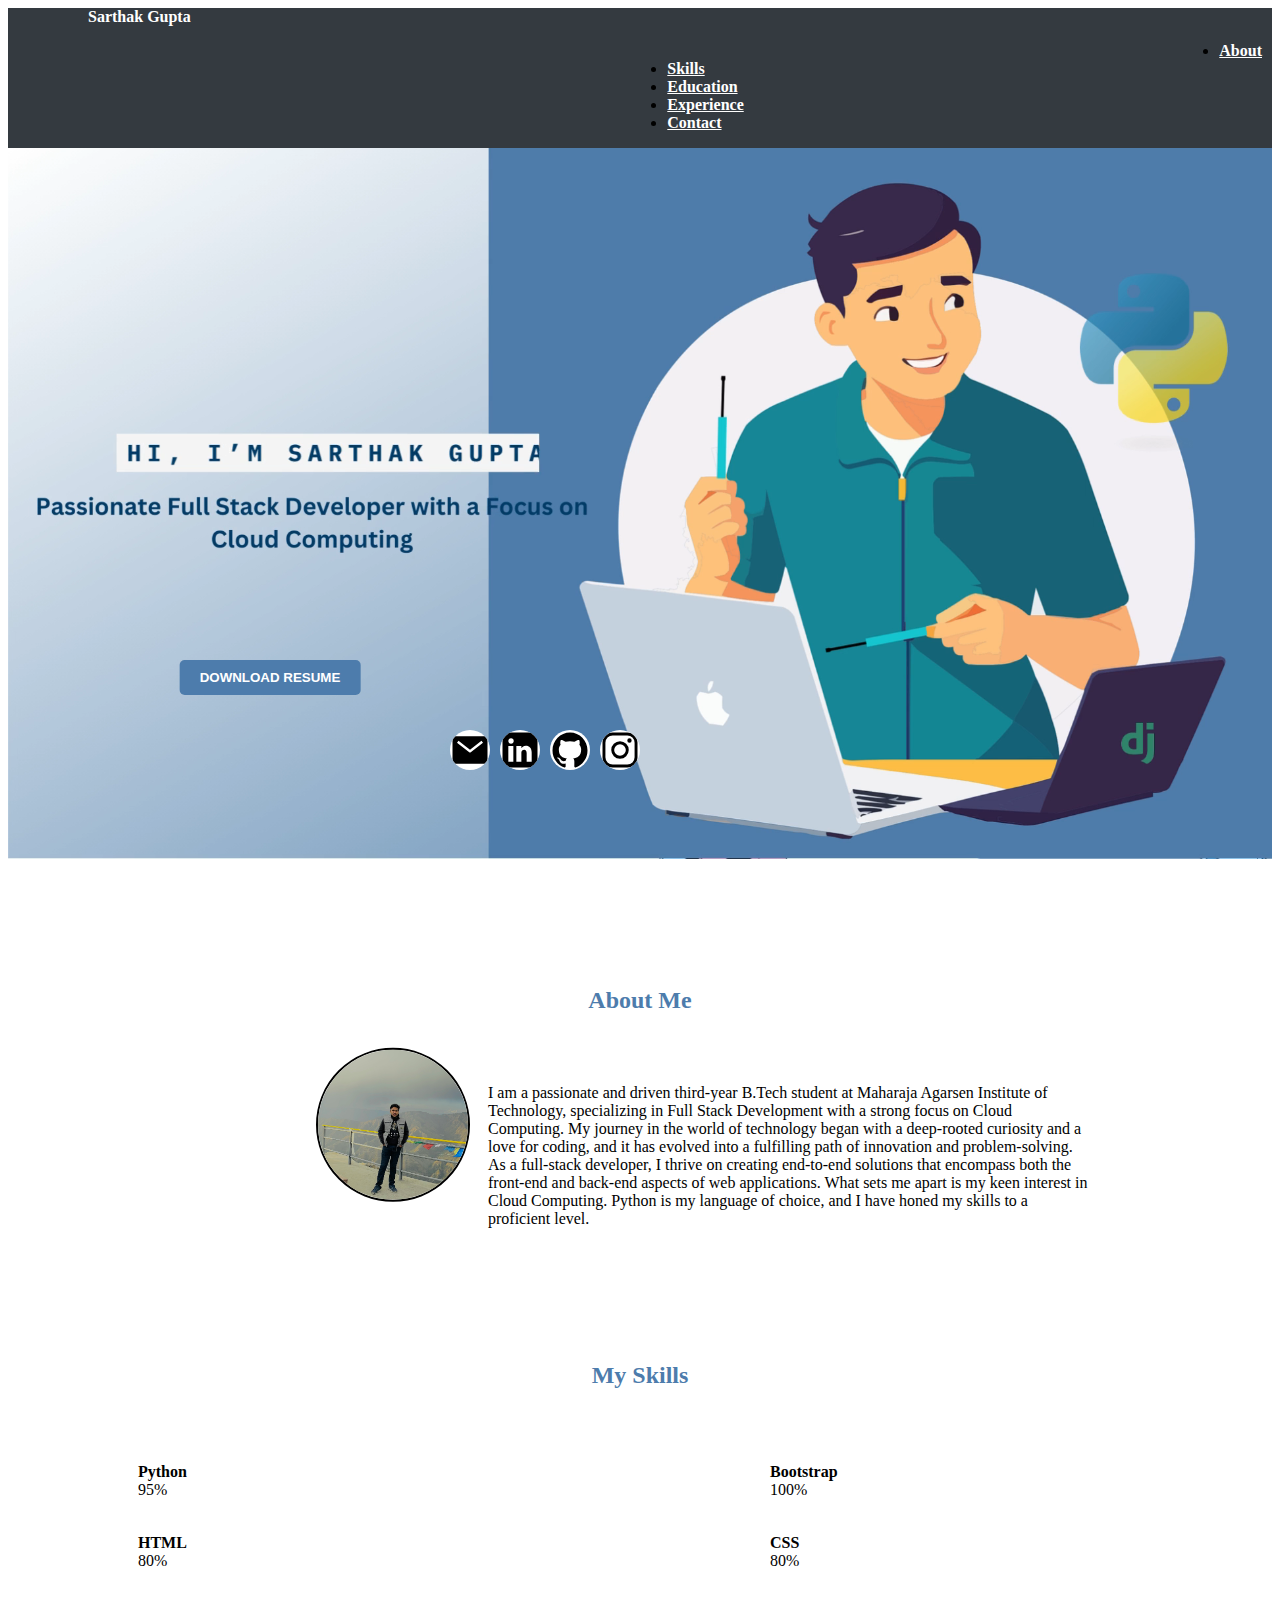
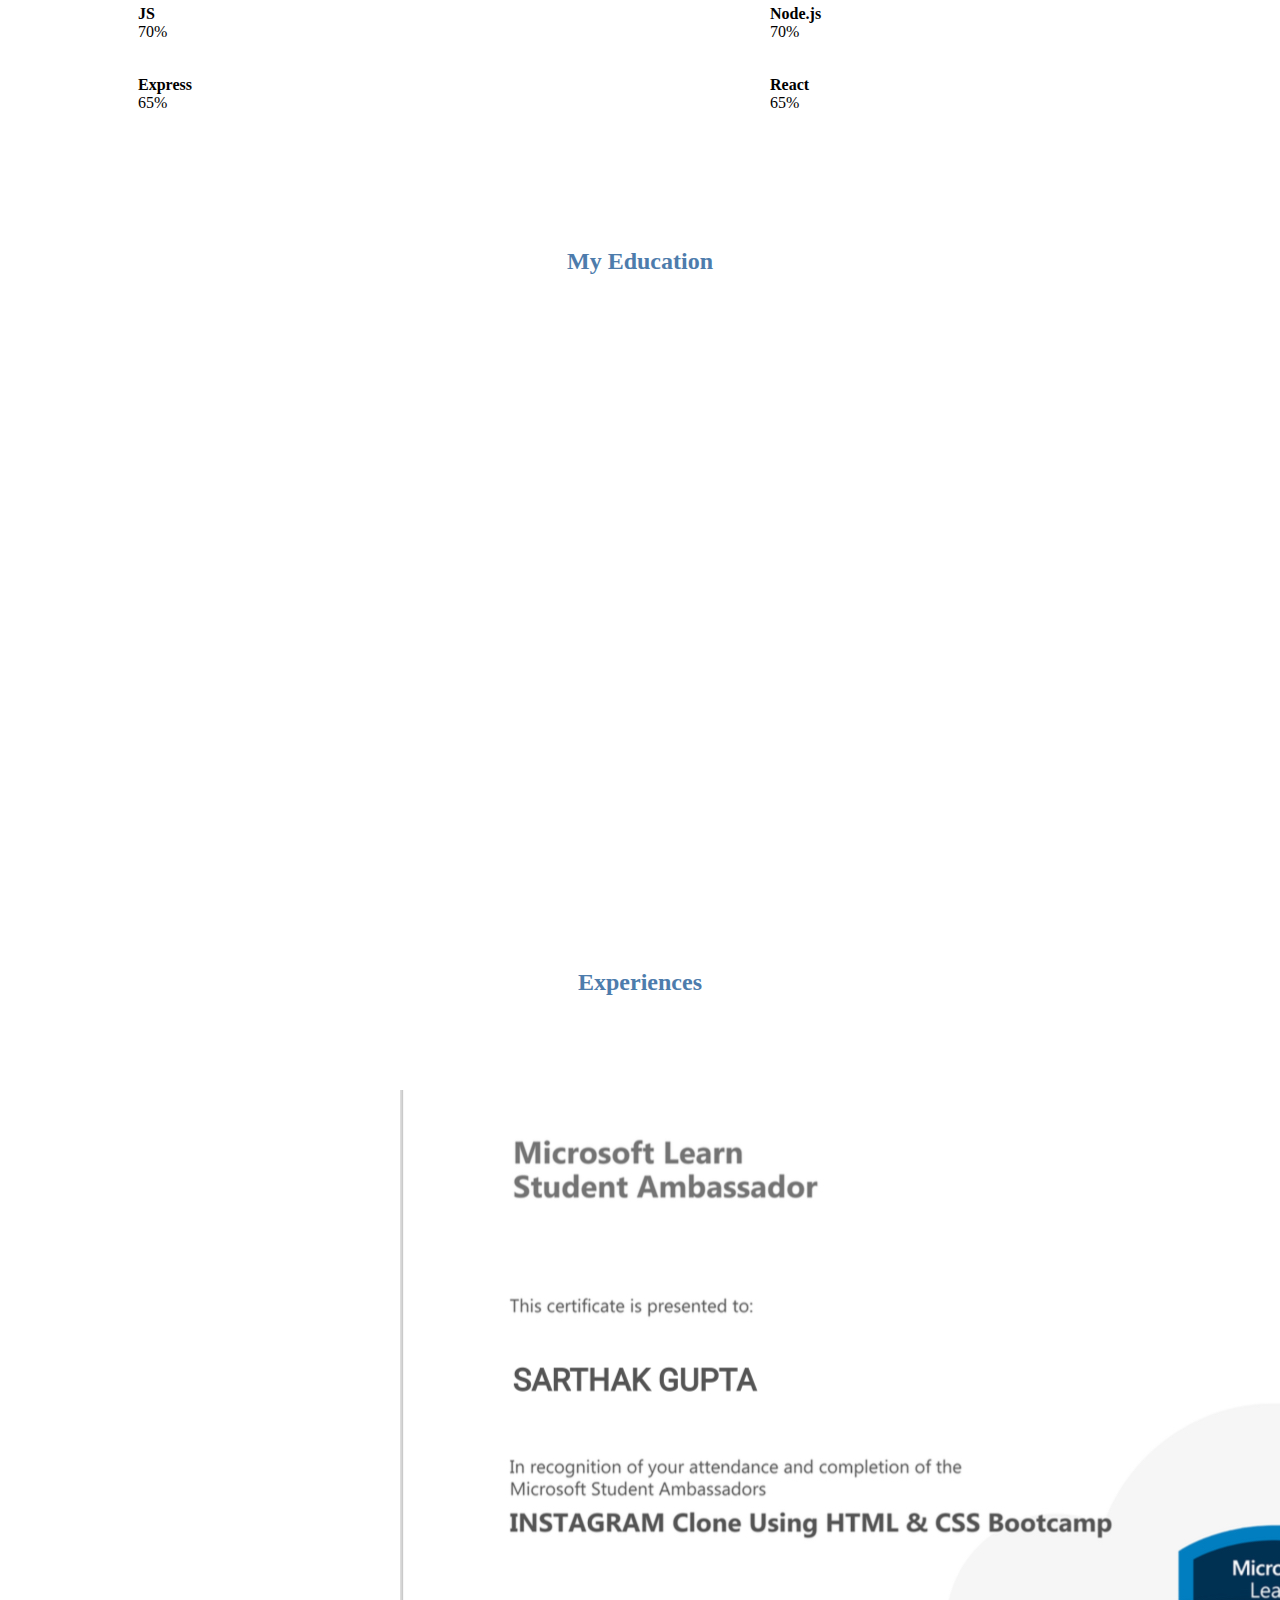
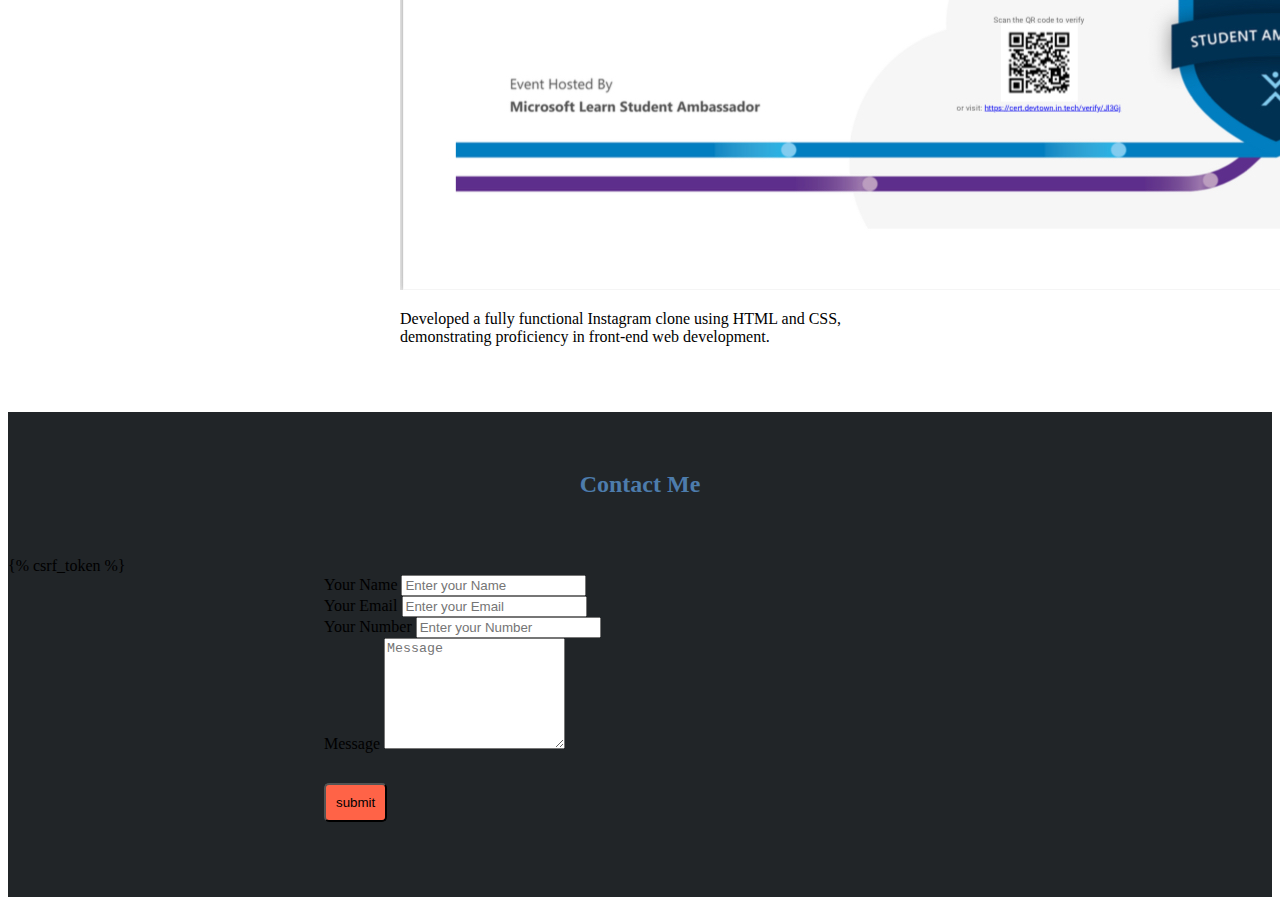
<file: templates/index.html>
<!doctype html>
<html lang="en">
  <head>
    <meta charset="utf-8">
    <meta name="viewport" content="width=device-width, initial-scale=1">
    <title>Sarthak | Portfolio</title>
    <link href="https://cdn.jsdelivr.net/npm/bootstrap@5.3.2/dist/css/bootstrap.min.css" rel="stylesheet" integrity="sha384-T3c6CoIi6uLrA9TneNEoa7RxnatzjcDSCmG1MXxSR1GAsXEV/Dwwykc2MPK8M2HN" crossorigin="anonymous">
    <style>
#narrow-input {
    max-width: auto; /* Adjust the max-width according to your preference */
    margin-right: 25%;
    margin-left: 25%;
}


      #submit-margin {
        margin-top: 30px;
        margin-bottom: 75px; /* Adjust the value according to your preference */
        background-color: #ff6347; /* Set the desired background color */
        padding: 10px; /* Adjust the padding according to your preference */
        border-radius: 5px; /* Optional: Add border radius for rounded corners */
        margin-left: 25%;
        
    }
    .contactpg{
      background-color: #212528;
    }
    .bg-contact{
      margin-top: 130px;
    }
    .card-container{
      display: flex;
      justify-content: center;
      align-items: center;
      margin-top: -30px;
    }
      .flowchart-container {
      display: flex;
      align-items: flex-start;
      margin-left: 10%;
      margin-right: 10%;
      opacity: 0; /* Initially hidden */
      transition: opacity 2.5s;
    }
    .flowchart-slide-in {
      opacity: 6;
      transform: translateX(0);
    }

      .flowchart {
        display: flex;
        flex-direction: column;
        align-items: flex-start;
        margin-left: 120px;
        position: relative;
        
      }
  
      .node {
        width: 300px;
        padding: 20px;
        margin: 20px 0;
        border: 2px solid #007bff;
        border-radius: 10px;
        text-align: center;
        background-color: #f5f5f5;
        position: relative;
      }
  
      .achieved {
        background-color: #4D7CAC;
        border-color: #4D7CAC;
        color: #fff;
      }
  
      .milestone {
        position: absolute;
        left: -60px;
        top: 0;
        width: 40px;
        height: 40px;
        background-color: #007bff;
        border: 2px solid #fff;
        border-radius: 50%;
        display: flex;
        align-items: center;
        justify-content: center;
        color: #fff;
        font-size: 18px;
        z-index: 1;
      }
  
      .education {
        font-size: 16px;
      }
  
      .line {
        position: absolute;
        left: -40px;
        width: 2px;
        height: 100%;
        background-color: #007bff;
        z-index: 0;
      }
      .social-button {
        display: block;
        width: 40px; /* Adjust the size to your preference */
        height: 40px; /* Adjust the size to your preference */
        border-radius: 50%; /* Makes it circular */
        background-color: #fff; /* Customize the background color */
        text-align: center;
        line-height: 60px; /* Vertical centering */
        color: #fff; /* Text color */
        font-size: 15px; /* Adjust the font size */
        text-decoration: none; /* Remove underline */

      }
      .social-button:hover {
        background-color: #4D7CAC;
        color: #fff;
      }
      .navbar-brand{
        font-weight: bold;
        padding-left: 80px;
      }
      .navbar{
        background-color: #343a40;
      }
      .navbar a.navbar-brand, .navbar .nav-link {
        color: #ffffff; /* Set the text color for the navbar links */
        font-weight: bold; /* Make the text bold */
      }
      .navbar a.nav-link:hover {
        color: #ff6347; /* Change the text color on hover */
      }
      .navbar-nav {
        display: flex;
        justify-content: flex-end;
        align-items: center;
        padding-right: 10px; /* Add some space on the right for even spacing */
      }
      
      /* Style the individual nav items (buttons) */
      .navbar-nav .nav-item {
        margin-left: 18px; /* Adjust the spacing between buttons */
      }
      
      /* Remove margin from the first button to align it to the right edge */
      .navbar-nav .nav-item:first-child {
        margin-left: 570px;
      }
      .progress-container {
        width: 46%; /* Adjust this value to your preference */
        margin: 10px; /* Add margin for spacing */
        padding-left: 120px;
        margin-top: -50px;
        
    }
    .progress-bar-label {
        text-align: LEFT;
        font-weight: bold;
    }
    .progress {
      margin-bottom: 10px; /* Add some space between progress bars */
      width: 90%;
      margin-bottom: 75px;
  }
      .progress-group {
        display: flex;
        justify-content: 15px;
      }
      #fullscreen-video {
        width: 100%;
        height: auto;
      }
      #myImage {
        border-radius: 50%;
        width: 150px;
        height: 150px;
        object-fit: cover;
        position: absolute;
        transform: translate(200%, 120%);
        border: 2px solid black;
      }
      .aboutme {
        margin-left: 80px;
        max-width: 600px;
        margin: auto;
        position: absolute;
        transform: translate(80%, -40%);
      }
      .head {
        font-size: 24px;
        text-align: center;
        max-width: 600px;
        margin: auto;
        padding: 100px;
        font-weight: bold;
        color: #4D7CAC;
      }
      .contactme{
        font-size: 24px;
        text-align: center;
        font-weight: bold;
        color: #4D7CAC;
        max-width: 600px;
        margin: auto;
        padding: 35px;
      }
      #myskills {
        margin-top: 100px; /* Add some distance between progress bars */

    }
    #education{
      margin-top: -73px;
    }
    #experience{
      margin-top: -10px;
    }
      #download-button {
    background-color: #4D7CAC;
    color: #fff;
    padding: 10px 20px;
    border: none;
    border-radius: 5px;
    cursor: pointer;
    font-weight: bold;
    position: absolute;
    bottom: 20px;
    left: 50%;
    transform: translateX(-50%);
  }

      #download-button:hover {
    background-color: #003c6b;
    color: #fff;
  }

    </style>
  <body class="bg-secondary-subtle">
    <nav class="navbar sticky-top navbar-expand-lg navbar-dark bg-dark">
        <div class="container-fluid">
          <a class="navbar-brand">Sarthak Gupta</a>
          <div class="collapse navbar-collapse" id="navbarNavAltMarkup">
            <div class="navbar-nav">
                <ul class="nav nav-underline">
                    <li class="nav-item">
                      <a class="nav-link" aria-current="page" href="#about-me" onclick="scrollToAbout()" >About</a>
                    </li>
                    <li class="nav-item">
                      <a class="nav-link" href="#myskills" onclick="scrollToAbout()" >Skills</a>
                    </li>
                    <li class="nav-item">
                      <a class="nav-link" href="#education" onclick="scrollToAbout()" >Education</a>
                    </li>
                    <li class="nav-item">
                        <a class="nav-link" href="#experience" onclick="scrollToAbout()" >Experience</a>
                    </li>
                    <li class="nav-item">
                        <a class="nav-link" href="#contac" onclick="scrollToAbout()" >Contact</a>
                    </li>
                  </ul>
            </div>
          </div>
        </div>
      </nav>
      <div>
        <video autoplay loop muted id="fullscreen-video">
            <source src="/static/portfolio.mp4" type="video/mp4">
            Your browser does not support the video tag.
          </video>          
        <button id="download-button" style="position: absolute; bottom: 205px; left: 270px;">DOWNLOAD RESUME</button>
        <a href="https://www.instagram.com/Sarthak999Gupta" target="_blank" rel="noopener noreferrer">
          <img src="/static/logo-instagram.svg" alt="Instagram" class="social-button" style="position: absolute; bottom: 130px; left: 600px;">
        </a>
        <a href="https://www.linkedin.com/in/sarthak999gupta" target="_blank" rel="noopener noreferrer">
          <img src="/static/logo-linkedin.svg" alt="Linkedin" class="social-button" style="position: absolute; bottom: 130px; left: 500px;">
        </a>
        <a href="mailto:sarthak999gupta@gmail.com" target="_blank" rel="noopener noreferrer">
          <img src="/static/mail-sharp.svg" alt="mail" class="social-button" style="position: absolute; bottom: 130px; left: 450px;">
        </a>
        <a href="https://github.com/sarthak9999gupta" target="_blank" rel="noopener noreferrer">
          <img src="/static/logo-github.svg" alt="github" class="social-button" style="position: absolute; bottom: 130px; left: 550px;">
        </a>
        
      </div>
            <div class="center-container">
              <img id="myImage" src="/static/myprofile.jpg" alt="Sarthak Gupta">
            </div>
            <div id="about-me" class="about-me">
            <div class="head">
              <p>About Me</p>
            </div>
            <div Class="aboutme">
              <p>
                I am a passionate and driven third-year B.Tech student at Maharaja Agarsen Institute of Technology, specializing in Full Stack Development with a strong focus on Cloud Computing. My journey in the world of technology began with a deep-rooted curiosity and a love for coding, and it has evolved into a fulfilling path of innovation and problem-solving. As a full-stack developer, I thrive on creating end-to-end solutions that encompass both the front-end and back-end aspects of web applications. What sets me apart is my keen interest in Cloud Computing. Python is my language of choice, and I have honed my skills to a proficient level.
              </p>
            </div>
          </div>
        </div>
        <div class="head" id="myskills">
          <p>My Skills</p>
        </div>
        <div class="progress-group">
        <div class="progress-container">
          <div class="progress-bar-label" aria-label="Python">Python</div>
        <div class="progress" role="progressbar" aria-label="Python" aria-valuenow="95" aria-valuemin="0" aria-valuemax="100">
          <div class="progress-bar progress-bar-striped progress-bar-animated" style="width: 95%">95%</div>
        </div>
      </div>
        <div class="progress-container">
          <div class="progress-bar-label" aria-label="Bootstrap">Bootstrap</div>
        <div class="progress" role="progressbar" aria-label="Bootstrap" aria-valuenow="100" aria-valuemin="0" aria-valuemax="100">
          <div class="progress-bar progress-bar-striped progress-bar-animated" style="width: 100%">100%</div>
        </div>
      </div>
    </div>
    <div class="progress-group">
      <div class="progress-container">
        <div class="progress-bar-label" aria-label="HTML">HTML</div>
      <div class="progress" role="progressbar" aria-label="HTML" aria-valuenow="80" aria-valuemin="0" aria-valuemax="100">
        <div class="progress-bar progress-bar-striped progress-bar-animated" style="width: 80%">80%</div>
      </div>
    </div>
    <div class="progress-container">
      <div class="progress-bar-label" aria-label="CSS">CSS</div>
    <div class="progress" role="progressbar" aria-label="CSS" aria-valuenow="80" aria-valuemin="0" aria-valuemax="100">
      <div class="progress-bar progress-bar-striped progress-bar-animated" style="width: 80%">80%</div>
    </div>
  </div>
</div>
        <div class="progress-group">
        <div class="progress-container">
          <div class="progress-bar-label" aria-label="JS">JS</div>
        <div class="progress" role="progressbar" aria-label="JS" aria-valuenow="70" aria-valuemin="0" aria-valuemax="100">
          <div class="progress-bar progress-bar-striped progress-bar-animated" style="width: 70%">70%</div>
        </div>
      </div>
        <div class="progress-container">
          <div class="progress-bar-label" aria-label="Node.js">Node.js</div>
        <div class="progress" role="progressbar" aria-label="Node.js" aria-valuenow="70" aria-valuemin="0" aria-valuemax="100">
          <div class="progress-bar progress-bar-striped progress-bar-animated" style="width: 70%">70%</div>
        </div>
      </div>
    </div>
    <div class="progress-group">
        <div class="progress-container">
          <div class="progress-bar-label" aria-label="Express">Express</div>
        <div class="progress" role="progressbar" aria-label="Express" aria-valuenow="65" aria-valuemin="0" aria-valuemax="100">
          <div class="progress-bar progress-bar-striped progress-bar-animated" style="width: 65%">65%</div>
        </div>
      </div>
        <div class="progress-container">
          <div class="progress-bar-label" aria-label="React">React</div>
        <div class="progress" role="progressbar" aria-label="React" aria-valuenow="65" aria-valuemin="0" aria-valuemax="100">
          <div class="progress-bar progress-bar-striped progress-bar-animated" style="width: 65%">65%</div>
        </div>
        </div>
      </div>

      <div class="head" id="education">
        <p>My Education</p>
      </div>
      <div class="flowchart-container">
        <div class="flowchart">
          <div class="node">
            <div class="milestone"></div>
            <div class="line"></div>
            <p class="education"><strong>High School</strong><br>The Mann School, 2021</p>
          </div>
          <div class="node achieved">
            <div class="milestone"></div>
            <div class="line"></div>
            <p class="education"><strong>Bachelor of Technology in Computer Science</strong><br>Maharaja Agarsen Institute Of Technology, 2025</p>
          </div>
        </div>
        <div class="flowchart" style="margin-left: 170px;">
        <div class="flowchart">
          <div class="node">
            <div class="milestone"></div>
            <div class="line"></div>
            <p class="education"><strong>Python Specialization</strong><br>University Of Michigan, 2023</p>
          </div>
          <div class="node">
            <div class="milestone"></div>
            <div class="line"></div>
            <p class="education"><strong>Programming with JS,HTML and CSS</strong><br>Duke University, 2023</p>
          </div>
          <div class="node">
            <div class="milestone"></div>
            <div class="line"></div>
            <p class="education"><strong>DevOps Software engineering</strong><br>IBM</p>
          </div>
        </div>
      </div>
    </div>
    <div class="head" id="experience">
      <p>Experiences</p>
    </div>
    <div class="card-container" style="margin-bottom: 50px;">
    <div class="card" style="width: 30rem;">
      <img src="/static/clone.jpeg" class="card-img-top" alt="Instagram Clone">
      <div class="card-body">
        <p class="card-text">Developed a fully functional Instagram clone using HTML and CSS, demonstrating proficiency in front-end web development.</p>
      </div>
    </div>
  </div>
  <div class="contactpg" id="contac">
  <div class="contactme">
    <p>Contact Me</p>
  </div>
  <form method="post" action="/contact">
{% csrf_token %}
    <div class="mb-3 " id="narrow-input">
      <label for="exampleFormControlInput1" class="form-label">Your Name</label>
      <input type="text" class="form-control" id="name" name="name" placeholder="Enter your Name">
    </div>
    <div class="mb-3" id="narrow-input">
      <label for="exampleFormControlInput1" class="form-label">Your Email</label>
      <input type="email" class="form-control" id="email" name="email" placeholder="Enter your Email">
    </div>
    <div class="mb-3" id="narrow-input">
      <label for="exampleFormControlInput1" class="form-label">Your Number</label>
      <input type="Number" class="form-control" id="number" name="number" placeholder="Enter your Number">
    </div>
    <div class="mb-3" id="narrow-input">
      <label for="exampleFormControlTextarea1" class="form-label">Message</label>
      <textarea class="form-control" id="desc" name="desc" placeholder="Message" rows="7"></textarea>
    </div>
    <button class="btn btn-primary" type="submit" id="submit-margin" >submit</button>

</form>
</div>
      <script>
        // Get the download button
        var downloadButton = document.getElementById("download-button");
      
        // Add a click event listener to the download button
        downloadButton.addEventListener("click", function () {
          // Create an anchor element to trigger the download
          var downloadLink = document.createElement("a");
          downloadLink.href = "/static/Sarthak_Resume.pdf"; // Replace with the actual file path
          downloadLink.download = "Sarthak_Gupta_Resume"; // Replace with the desired file name
      
          // Simulate a click on the anchor element
          downloadLink.click();
        });
        var flowchartContainer = document.querySelector(".flowchart-container");

        // Function to handle the animation
        function animateFlowchart(entries, observer) {
          entries.forEach(function (entry) {
            if (entry.isIntersecting) {
              // When the flowchart section is in view, add the animation class
              flowchartContainer.classList.add("flowchart-slide-in");
            } else {
              // When the flowchart section is out of view, remove the animation class just before scrolling away
              flowchartContainer.classList.remove("flowchart-slide-in");
            }
          });
        }
      
        // Create an Intersection Observer
        var observer = new IntersectionObserver(animateFlowchart);
      
        // Start observing the flowchart container
        observer.observe(flowchartContainer);

          document.addEventListener("DOMContentLoaded", function () {
              // Smooth scrolling for anchor links
              document.querySelectorAll('a[href^="#"]').forEach(anchor => {
                  anchor.addEventListener("click", function (e) {
                      e.preventDefault();
      
                      const targetId = this.getAttribute("href").substring(1);
                      const targetSection = document.getElementById(targetId);
      
                      if (targetSection) {
                          window.scrollTo({
                              top: targetSection.offsetTop,
                              behavior: "smooth"
                          });
                      }
                  });
              });
          });
          function scrollToAbout() {
            const aboutSection = document.getElementById('about-me');

            if (aboutSection) {
                aboutSection.scrollIntoView({
                    behavior: 'smooth'
                });
            }
        }
        function scrollToAbout() {
          const aboutSection = document.getElementById('about-me');

          if (aboutSection) {
              aboutSection.scrollIntoView({
                  behavior: 'smooth'
              });
          }
      }
      function scrollToAbout() {
        const aboutSection = document.getElementById('myskills');

        if (aboutSection) {
            aboutSection.scrollIntoView({
                behavior: 'smooth'
            });
        }
    }
    function scrollToAbout() {
      const aboutSection = document.getElementById('education');

      if (aboutSection) {
          aboutSection.scrollIntoView({
              behavior: 'smooth'
          });
      }
  }
  function scrollToAbout() {
    const aboutSection = document.getElementById('experience');

    if (aboutSection) {
        aboutSection.scrollIntoView({
            behavior: 'smooth'
        });
    }
}
function scrollToAbout() {
  const aboutSection = document.getElementById('contac');

  if (aboutSection) {
      aboutSection.scrollIntoView({
          behavior: 'smooth'
      });
  }
}
      </script>
  </body>
</html>
</file>
